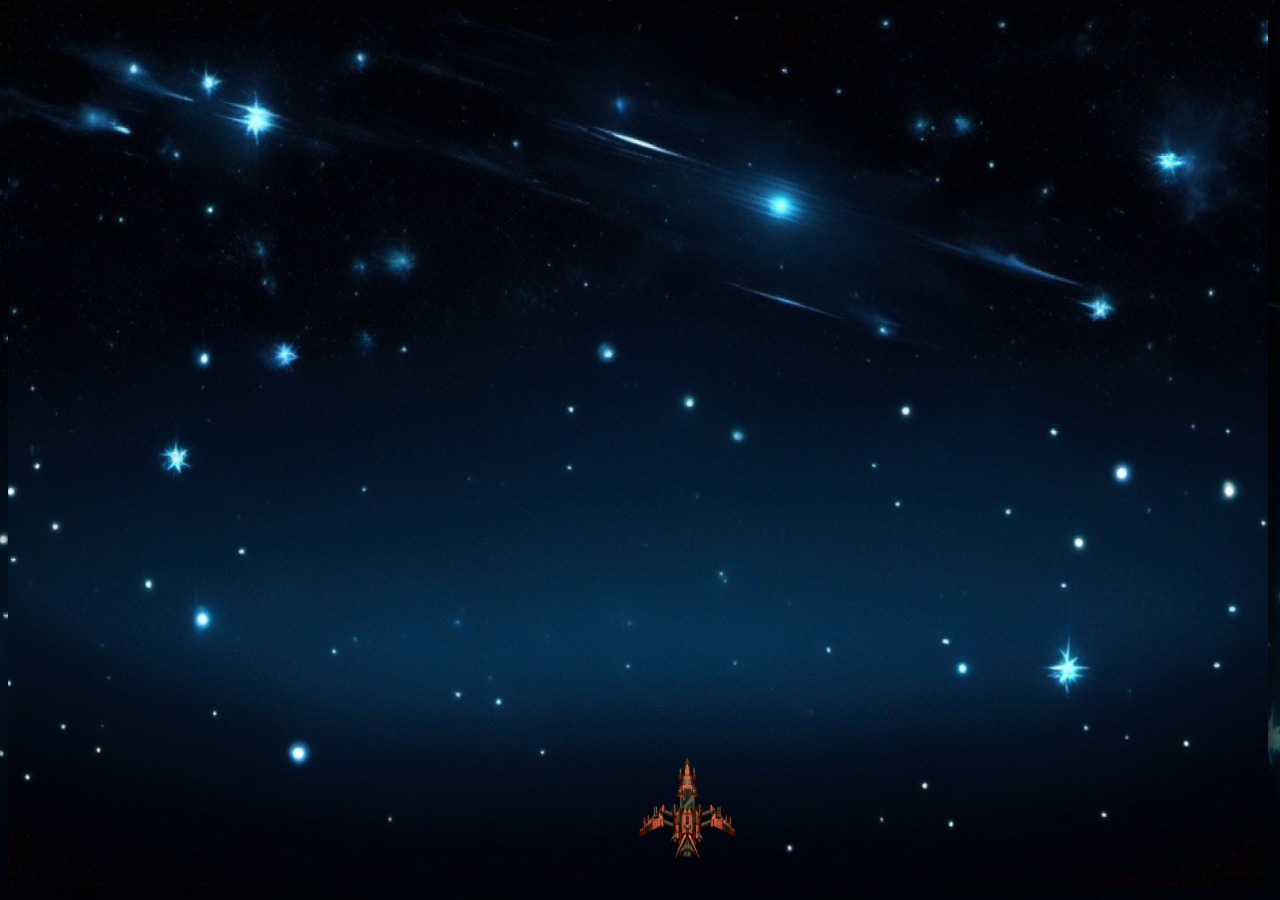
<file: gamemainPage/game.html>
<!DOCTYPE html>
<html lang="en">
<head>
  <meta charset="UTF-8">
  <meta name="viewport" content="width=device-width, initial-scale=1.0">
  <title>Space Invader</title>
  <link rel="shortcut icon" href="../Assets/pngegg.png" type="image/x-icon">
  <link rel="stylesheet" href="./game.css">
</head>
<body class="body">
  <div class="heart">
    <img src="../Assets/pngegg 3.png" alt="" id="img1">
    <img src="../Assets/pngegg 3.png" alt="" id="img2">
    <img src="../Assets/pngegg 3.png" alt="" id="img3">
  </div>
  <canvas id="game_Background"></canvas>
  <script type="module" src="./game.js"></script>
</body>
</html>
</file>
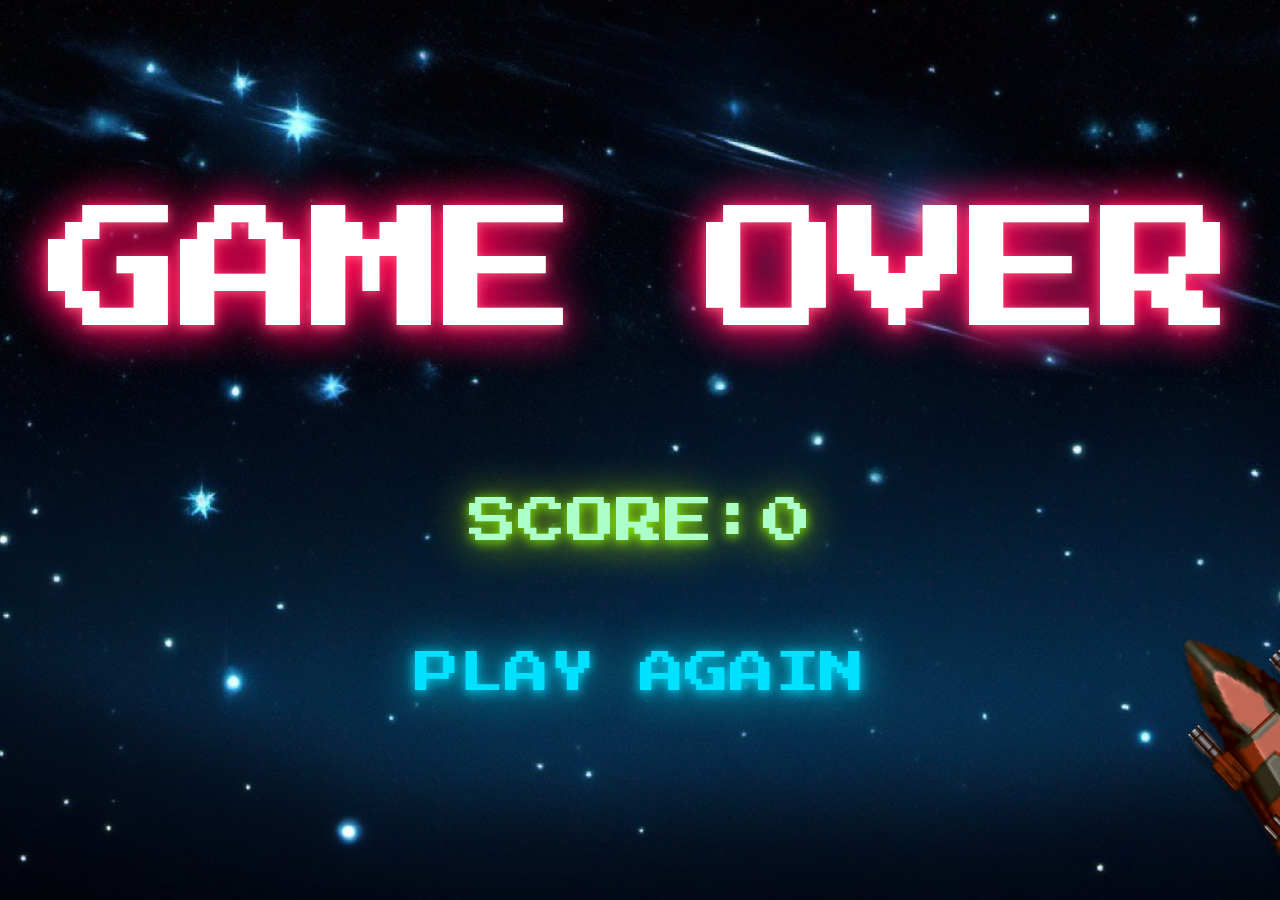
<file: gameoverPage/gameoverpage.html>
<!DOCTYPE html>
<html lang="en">
<head>
  <meta charset="UTF-8">
  <meta name="viewport" content="width=device-width, initial-scale=1.0">
  <title>Space Invader</title>
  <link rel="stylesheet" href="./gameoverpage.css">
  <link rel="shortcut icon" href="../Assets/pngegg.png" type="image/x-icon">
  <link rel="stylesheet" href="https://fonts.googleapis.com/css2?family=Press+Start+2P&display=swap">
</head>
<body class="body">
  <div id="gameover">
  <h1 id="gameover_text">GAME OVER</h1>
</div>
<div id="score">
<span id="score_text">SCORE:</span><span id="score_number">0</span>
</div>
<div id="play_again">
  PLAY AGAIN
</div>
<script src="./gameover.js"></script>
</body>
</html>
</file>
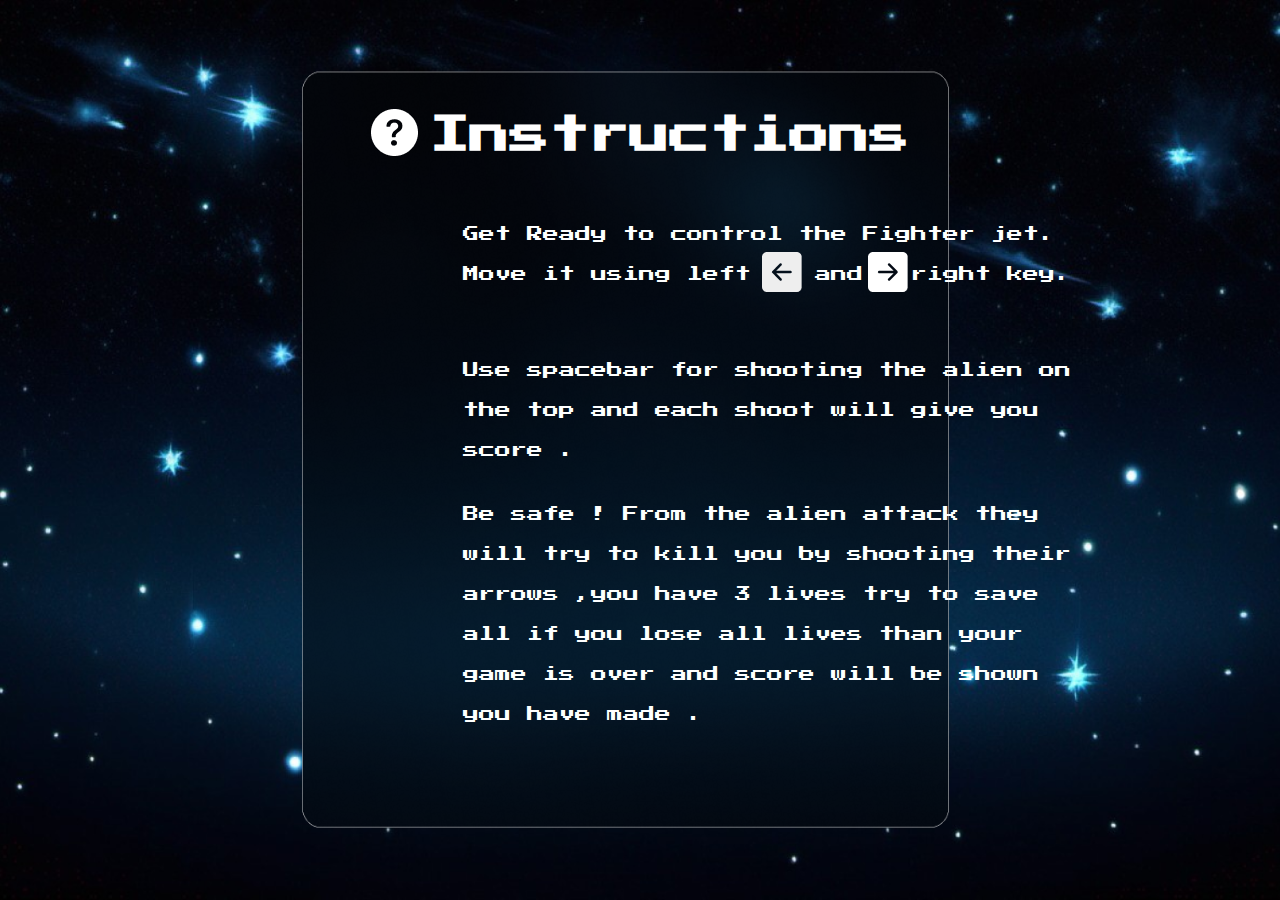
<file: instructionPage/instructionPage.html>
<!DOCTYPE html>
<html lang="en">
<head>
  <meta charset="UTF-8">
  <meta name="viewport" content="width=device-width, initial-scale=1.0">
  <title>Space Invader</title>
  <link rel="stylesheet" href="./instructionpage.css">
  <link rel="shortcut icon" href="../Assets/pngegg.png" type="image/x-icon">
  <link rel="stylesheet" href="https://fonts.googleapis.com/css2?family=Press+Start+2P&display=swap">
</head>
<!-- Main Body for instruction -->
<body class="body">
  <!-- Top instruction heading and logo -->
  <div id="instruction_heading">
    <div id="question_mark_image">
      <img src="../Assets/QuestionCircleFill.png" alt="">
    </div>&nbsp;&nbsp;&nbsp;
    <div id="instruction_text">
    <h1>Instructions</h1>
  </div>
  </div>

  <!-- Instruction Container -->
  <div class="instruction_All">
    <!-- Instruction 1 -->
    <div id="instuction1">
      <p id="instuction1_text">Get Ready to control the Fighter jet. Move it using left &nbsp;&nbsp; and &nbsp;&nbsp;right key.</p>
      <img src="../Assets/ArrowLeftSquareFill.png" alt="" id="left_Arrow">
      <img src="../Assets/ArrowRightSquareFill.png" alt="" id="right_arrow">
    </div>
    <!-- Instruction 2 -->
    <div id="instuction2">
      <p id="instuction2_text">Use spacebar for shooting the alien on the top and each shoot will give you score .</p>
    </div>
    <!-- Instruction 3 -->
    <div id="instuction3">
    <p id="instuction3_text">Be safe ! From the alien attack they will try to kill you by shooting their arrows ,you have 3 lives try to save all if you lose all lives than your game is over and score will be shown you have made .</p>
  </div>
</div>
<script src="./instruction.js"></script>
</body>
</html>
</file>
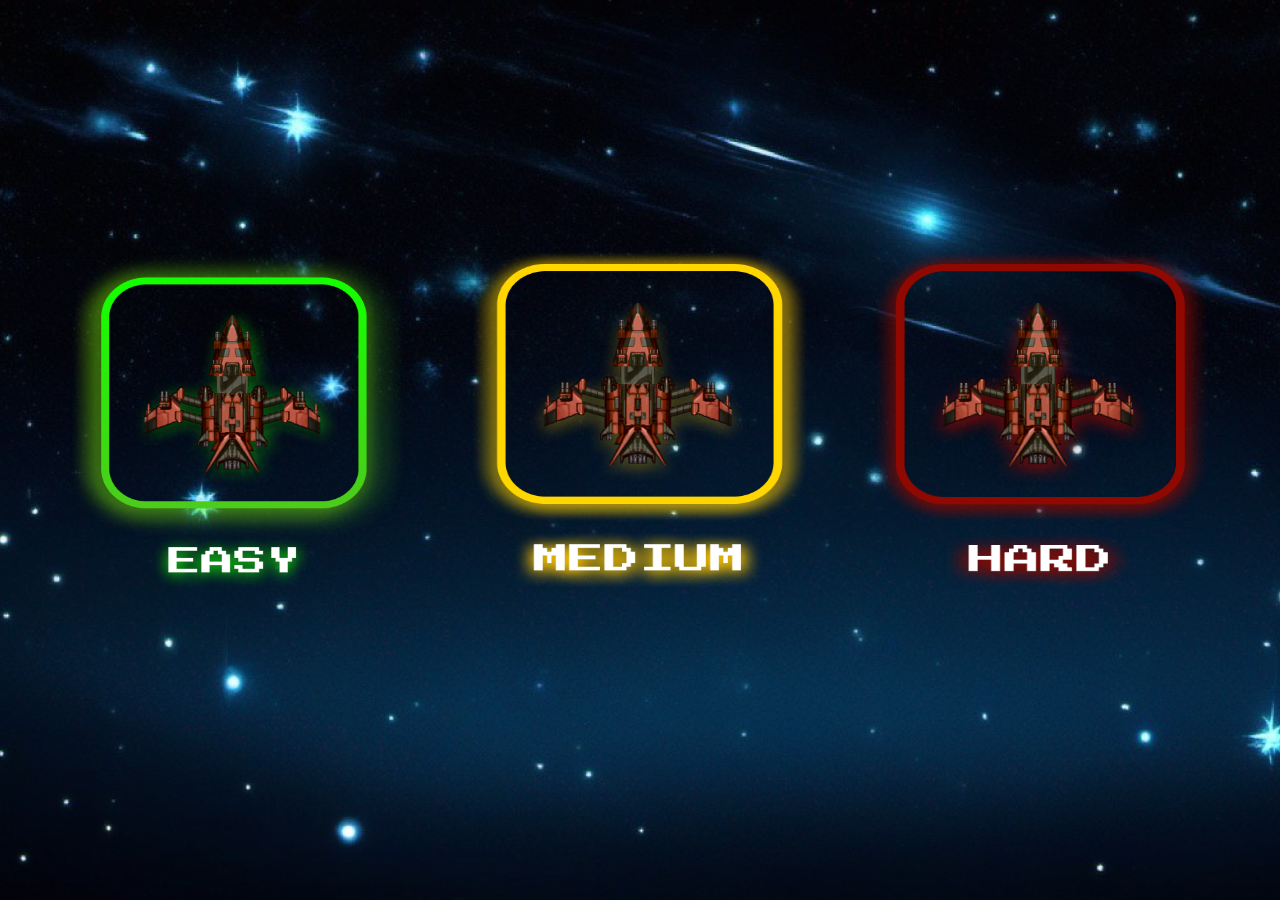
<file: levelChoosing/levelChoosing.html>
<!DOCTYPE html>
<html lang="en">
<head>
  <meta charset="UTF-8">
  <meta name="viewport" content="width=device-width, initial-scale=1.0">
  <title>Space Invader</title>
  <link rel="shortcut icon" href="../Assets/pngegg.png" type="image/x-icon">
  <link rel="stylesheet" href="https://fonts.googleapis.com/css2?family=Press+Start+2P&display=swap">
  <link rel="stylesheet" href="./levelChoosing.css">
</head>
<body class="body">
  <div class="container">
  <div id="easy">
    <img src="../Assets/Group 2.png" alt="" id="easy_img">
  </div> 
  <div id="medium">
    <img src="../Assets/medium.png" alt="" id="medium_img">
  </div> 
  <div id="hard">
    <img src="../Assets/hard.png" alt="" id="hard_img">
  </div> 
</div>
<script src="./levelChoosing.js"></script>
</body>
</html>
</file>
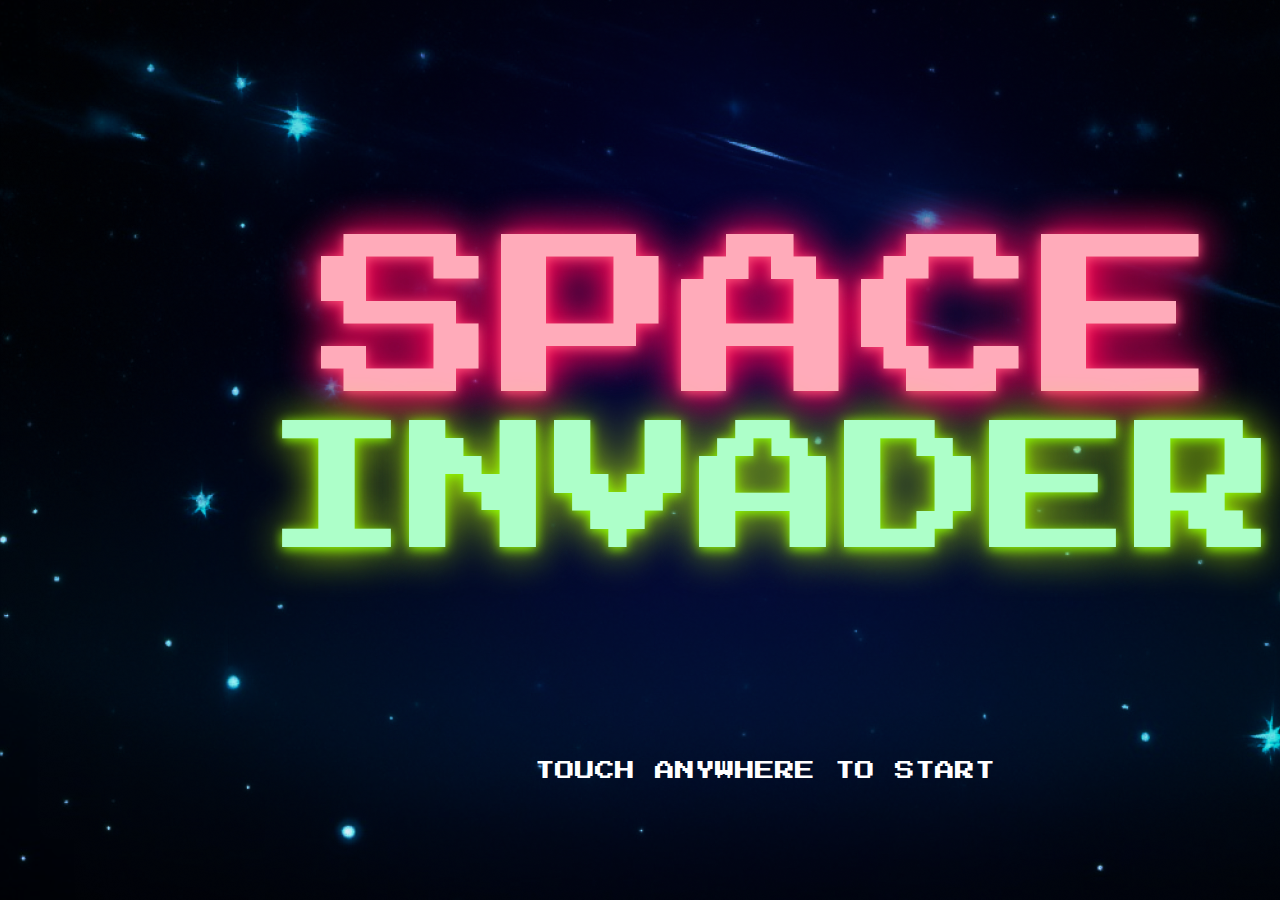
<file: startPage/start.html>
<!DOCTYPE html>
<html lang="en">
<head>
  <meta charset="UTF-8">
  <meta name="viewport" content="width=device-width, initial-scale=1.0">
  <title>Space Invader </title>
  <link rel="stylesheet" href="./style.css">
  <link rel="shortcut icon" href="../Assets/pngegg.png" type="image/x-icon">
  <link rel="stylesheet" href="https://fonts.googleapis.com/css2?family=Press+Start+2P&display=swap">

</head>
<body class="body">
  <div id="space_Invader_Text">
  <h1 id="space">SPACE</h1>
  <h1 id="invader">INVADER</h1>
</div>
<div id="touch_anywhere_text">
  <p id="touch_anywhere_to_start">TOUCH ANYWHERE TO START</p>
</div>
<script src="./index.js"></script>
</body>
</html>
</file>
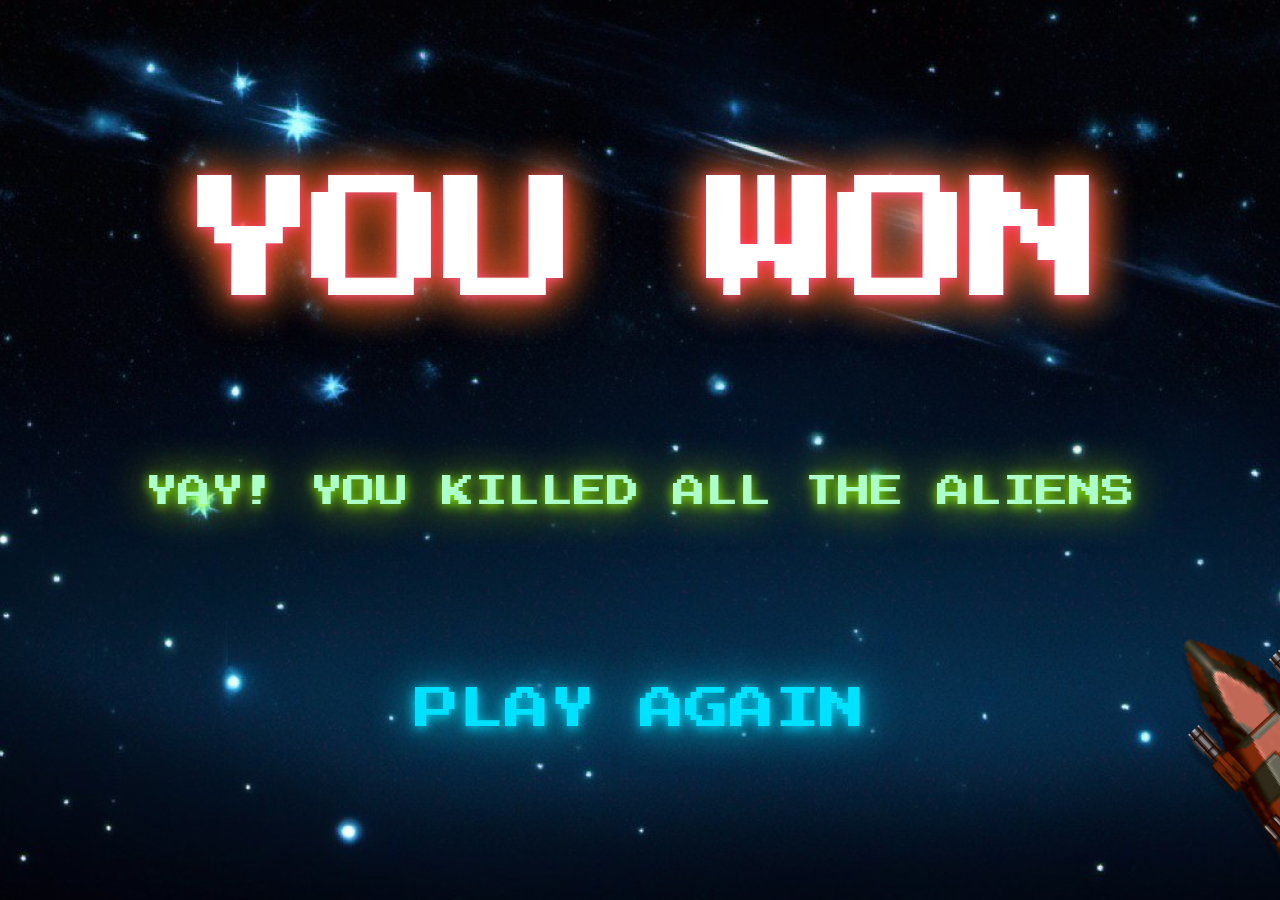
<file: winPage/winPage.html>
<!DOCTYPE html>
<html lang="en">
<head>
  <meta charset="UTF-8">
  <meta name="viewport" content="width=device-width, initial-scale=1.0">
  <link rel="stylesheet" href="../winPage/winPage.css">
  <link rel="shortcut icon" href="../Assets/pngegg.png" type="image/x-icon">
  <link rel="stylesheet" href="https://fonts.googleapis.com/css2?family=Press+Start+2P&display=swap">
  <title>Space Invader</title>
</head>
<!-- Page will come after you will win the game after killing all the game  -->
<body class="body">
  <div id="won">
    YOU WON
  </div>
  <div id="enemy_kill_text">
    YAY! YOU KILLED ALL THE ALIENS
  </div>
  <div id="Play_again_button">
    PLAY AGAIN
  </div>
  <script src="../winPage/winPage.js"></script>
</body>
</html>
</file>
<file: gamemainPage/game.css>
/* For whole body background image added  */
.body{
  display: flex;
  align-items: center;
  background-image: url(../Assets/Game\ page\ image.png);
}
canvas{
  box-shadow: 20px 10px 50px;
  /* width: 100%;
  height: 98vh; */
}

/* Setting the heart positioning on the canvas  */
.heart{
  position: fixed;
  margin-top: 450px;
}
#img1{
  position: fixed;
  margin-left: 1430px;
  margin-top: 100px;
}
#img2{
  position: fixed;
  margin-left: 1380px;
  margin-top: 100px;
}
#img3{
  position: fixed;
  margin-left: 1330px;
  margin-top: 100px;
}
</file>
<file: gameoverPage/gameoverpage.css>
@import url('https://fonts.googleapis.com/css2?family=Press+Start+2P&display=swap');
.body{
  background-image: url(../Assets/GameOver\ Page.png);
}
#gameover{
margin-top: 250px;
}
#gameover_text{
  color: #FFF;
text-align: center;
text-shadow: 0px 2px 12px #FF517B, 0px 2px 44px #FF003D, 0px 2px 44px #FF008A;
font-family: 'Press Start 2P', cursive;
font-size: 137px;
font-style: normal;
font-weight: 400;
line-height: 48px; /* 35.036% */
letter-spacing: -5.48px;
filter: blur(0.5px);
}
#score{
  margin-top: 200px;
  text-align: center;
}
#score_text{
  color: #ADFFC9;
  text-align: center;
  text-shadow: 0px 2px 12px #8FFF00, 0px 2px 44px #BDFF00;
font-family: 'Press Start 2P', cursive;
  font-size: 49px;
  font-style: normal;
  font-weight: 400;
  line-height: 48px; /* 97.959% */
  filter: blur(0.5px);
}
#score_number{
  color: #ADFFC9;
  text-align: center;
font-family: 'Press Start 2P', cursive;
text-shadow: 0px 2px 12px #8FFF00, 0px 2px 44px #BDFF00;
  font-size: 49px;
  font-style: normal;
  font-weight: 400;
  line-height: 48px; /* 97.959% */
  filter: blur(0.5px);
}
#play_again{
  color: #00E0FF;
  margin-top: 100px;
text-align: center;
font-family: 'Press Start 2P', cursive;
text-shadow: 0px 2px 12px #00E0FF, 0px 2px 44px #00E0FF;
font-size: 45px;
font-style: normal;
font-weight: 400;
line-height: 48px; /* 106.667% */
filter: blur(0.5px);
cursor: pointer;
}
</file>
<file: instructionPage/instructionpage.css>
@import url('https://fonts.googleapis.com/css2?family=Press+Start+2P&display=swap');
.body{
  background-image: url(../Assets/instruction\ Page.png);
  background-size: 100vw 100vh;
  background-repeat: no-repeat;
}
#instruction_heading{
display: flex;
flex-direction: row;
justify-content: center;
align-items: center;
margin-top: 100px;
}
#instruction_text{
  color: #FFF;
  text-align: center;
  font-family: 'Press Start 2P', cursive;

  color: #FFF;
text-align: center;
font-size: 20px;
font-style: normal;
font-weight: 400;
line-height: 80.2%; /* 32.08px */
}
.instruction_All{
  display: flex;
  flex-direction: column;
  justify-content: center;
  margin-left: 455px;
}
#instuction1{
width: 760px;
height: auto;
display: flex;
width: 622px;
height: 129px;
flex-direction: column;
justify-content: center;
flex-shrink: 0;
margin-top: 20px;

}
#instuction1_text{
  color: #FFF;
  font-family: 'Press Start 2P', cursive;
  font-size: 16px;
  font-style: normal;
  font-weight: 400;
  line-height: 40px; /* 14.436px */
}
#left_Arrow{
  position: absolute;
    margin-top: 35px;
    margin-left: 299px;
}

#right_arrow{
  position: absolute;
  margin-top: 35px;
  margin-left: 405px;
}
#instuction2{
  width: 760px;
  height: auto;
  /* display: flex; */
  width: 622px;
  height: 129px;
  flex-direction: column;
  justify-content: center;
  flex-shrink: 0;
margin-top: 15px;
}
#instuction2_text{
  color: #FFF;
  font-family: 'Press Start 2P', cursive;
  font-size: 16px;
  font-style: normal;
  font-weight: 400;
  line-height: 40px; /* 14.436px */
}
#instuction3{
  width: 760px;
  height: auto;
  /* display: flex; */
  width: 622px;
  height: 129px;
  flex-direction: column;
  justify-content: center;
  flex-shrink: 0;
margin-top: 15px;
}
#instuction3_text{
  color: #FFF;
  font-family: 'Press Start 2P', cursive;
  font-size: 16px;
  font-style: normal;
  font-weight: 400;
  line-height: 40px; /* 14.436px */
}
</file>
<file: levelChoosing/levelChoosing.css>
.body{
  background-image: url(../Assets/LevelChoosingBackgrund.png);
}
.container{
display: flex;
flex-direction: row;
justify-content: space-evenly;
margin-top: 250px;
}
#easy_img{
  width: 340.041px;
  height: 340.041px;
  flex-shrink: 0;
  cursor: pointer;
}
#medium_img{
  width: 340.041px;
  height: 340.041px;
  flex-shrink: 0;
  cursor: pointer;
}
#hard_img{
  width: 340.041px;
  height: 340.041px;
  flex-shrink: 0;
  cursor: pointer;
}
</file>
<file: startPage/style.css>
@import url('https://fonts.googleapis.com/css2?family=Press+Start+2P&display=swap');
.body{
  background-image: url(../Assets/start\ page\ .png);
  font-family: 'Press Start 2P', cursive;
  

}
#space{
  color: #FFABBA;

  text-align: center;
  text-shadow: 0px 2px 12px #FF517B, 0px 2px 44px #FF003D, 0px 2px 44px #FF008A;
  font-family: 'Press Start 2P', cursive;
  font-size: 180px;
  font-style: normal;
  font-weight: 400;
  line-height: 48px;
  filter: blur(0.5px);
}
#invader{
  color: #ADFFC9;
  text-align: center;
  text-shadow: 0px 2px 12px #8FFF00, 0px 2px 44px #BDFF00;
  font-family: 'Press Start 2P', cursive;
  font-size: 145px;
  font-style: normal;
  font-weight: 500;
  line-height: 48px; 
  filter: blur(0.5px);
}
#space_Invader_Text{
  width: 1146px;
  height: 394px;
  margin-left: 190px;
  margin-top: 300px;
}
#touch_anywhere_text{
margin-left: 500px;
}
#touch_anywhere_to_start{
  display: flex;
width: 514px;
height: 113px;
flex-direction: column;
justify-content: center;
flex-shrink: 0;
color: #FFF;
text-align: center;
font-family: Press Start 2P;
font-size: 20px;
font-style: normal;
font-weight: 400;
line-height: 80.2%; /* 16.04px */
}
</file>
<file: winPage/winPage.css>
.body{
  background-image: url(../Assets/Background\ Image\ winpage.png);
}
#won{
  color: #FFF;
  margin-top: 220px;
text-align: center;
text-shadow: 0px 2px 12px #FF517B, 0px 2px 44px #FF003D, 0px 2px 44px #FFF500;
font-family: 'Press Start 2P', cursive;
font-size: 137px;
font-style: normal;
font-weight: 400;
line-height: 48px; /* 35.036% */
letter-spacing: -5.48px;
filter: blur(0.5px);
}
#enemy_kill_text{
  color: #ADFFC9;
  margin-top: 200px;
text-align: center;
text-shadow: 0px 2px 12px #8FFF00, 0px 2px 44px #BDFF00;
font-family: 'Press Start 2P', cursive;
font-size: 33px;
font-style: normal;
font-weight: 400;
line-height: 48px; /* 145.455% */
filter: blur(0.5px);
}
#Play_again_button{
  color: #00E0FF;
  margin-top: 170px;
text-align: center;
text-shadow: 0px 2px 12px #00E0FF, 0px 2px 44px #00E0FF;
font-family: 'Press Start 2P', cursive;
font-size: 45px;
font-style: normal;
font-weight: 400;
line-height: 48px; /* 106.667% */
filter: blur(0.5px);
cursor: pointer;
}
</file>
